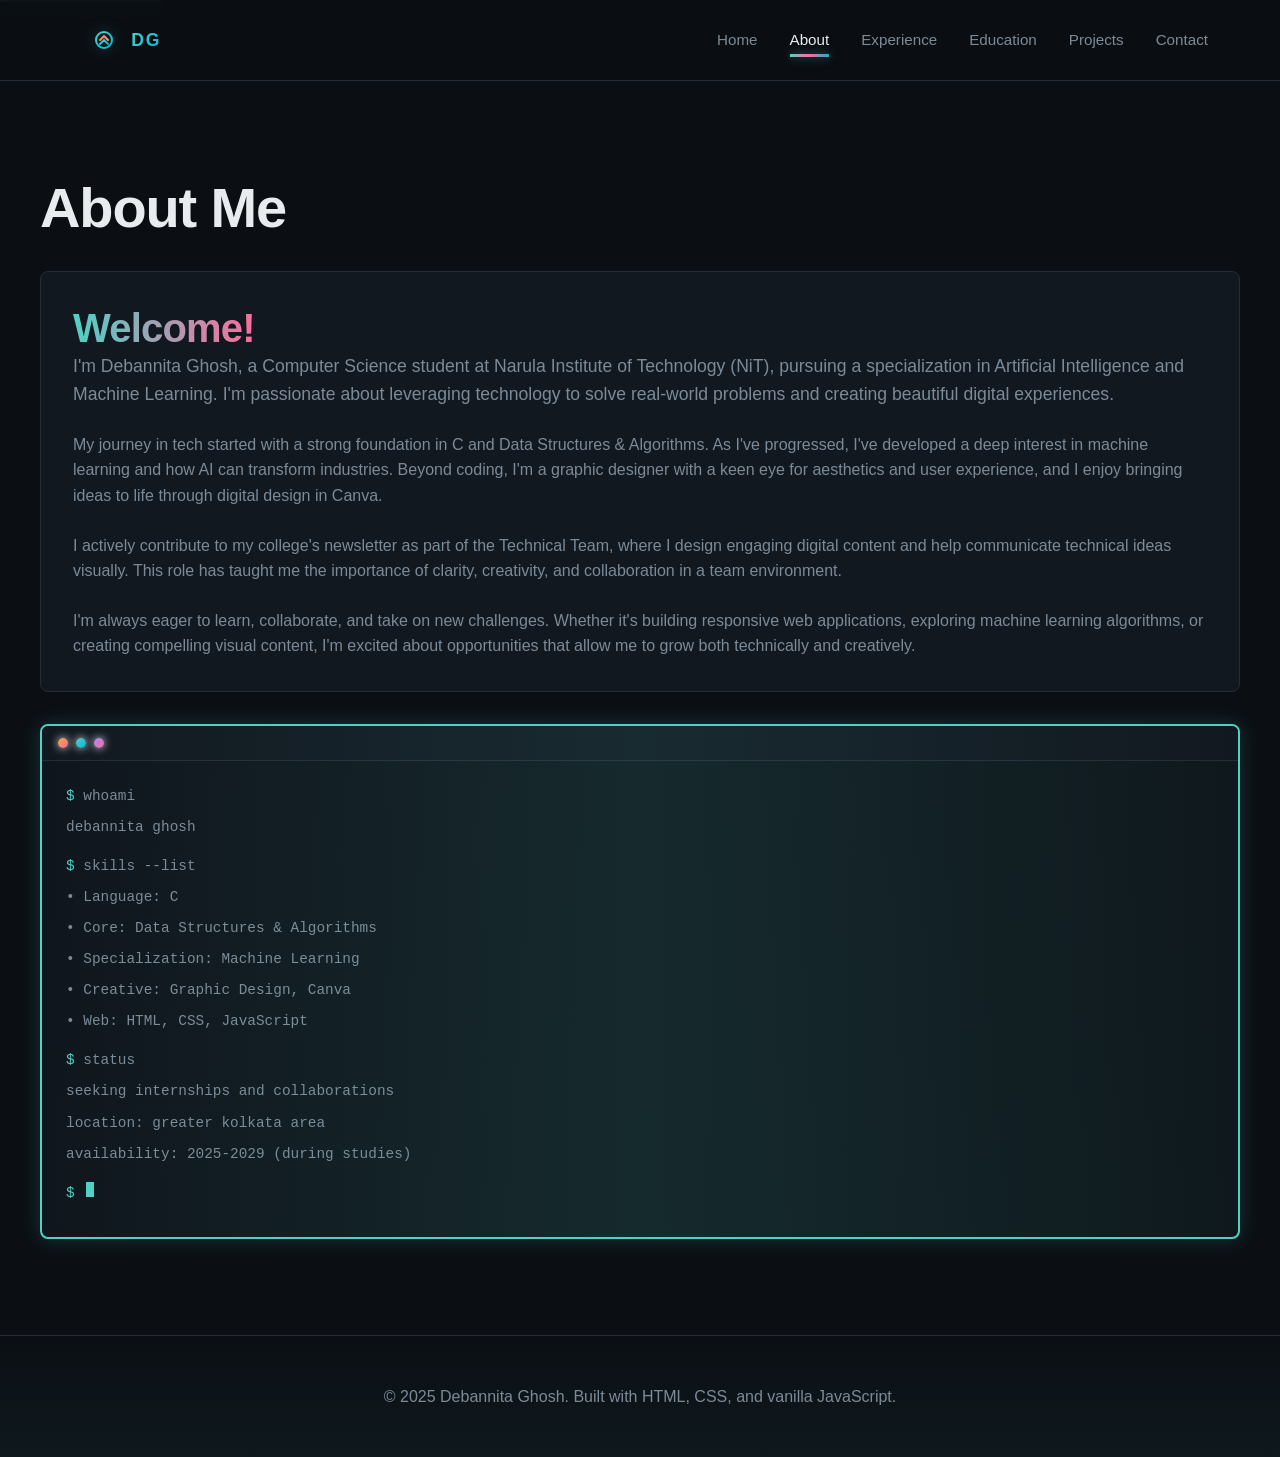
<file: about.html>
<!DOCTYPE html>
<html lang="en">
<head>
  <meta charset="UTF-8">
  <meta name="viewport" content="width=device-width, initial-scale=1.0">
  <title>About — Debannita Ghosh</title>
  <link rel="stylesheet" href="style.css">
</head>
<body>
  <a href="#main" class="skip-link">Skip to main content</a>

  <!-- Navigation -->
  <nav>
    <div class="nav-container">
      <a href="index.html" class="nav-brand">
        <svg class="brand-icon" width="32" height="32" viewBox="0 0 32 32" fill="none" xmlns="http://www.w3.org/2000/svg">
          <path d="M8 16C8 11.58 11.58 8 16 8C20.42 8 24 11.58 24 16C24 20.42 20.42 24 16 24C11.58 24 8 20.42 8 16Z" stroke="url(#gradient1)" stroke-width="2" fill="none"/>
          <path d="M12 16L16 12L20 16" stroke="url(#gradient2)" stroke-width="2" stroke-linecap="round" stroke-linejoin="round"/>
          <path d="M12 20L16 16L20 20" stroke="url(#gradient1)" stroke-width="2" stroke-linecap="round" stroke-linejoin="round"/>
          <defs>
            <linearGradient id="gradient1" x1="0%" y1="0%" x2="100%" y2="100%">
              <stop offset="0%" style="stop-color:#4fd1c5;stop-opacity:1" />
              <stop offset="100%" style="stop-color:#06b6d4;stop-opacity:1" />
            </linearGradient>
            <linearGradient id="gradient2" x1="0%" y1="0%" x2="100%" y2="100%">
              <stop offset="0%" style="stop-color:#ff6b9d;stop-opacity:1" />
              <stop offset="100%" style="stop-color:#f2a93b;stop-opacity:1" />
            </linearGradient>
          </defs>
        </svg>
        <span class="brand-text">DG</span>
      </a>
      <ul class="nav-links">
        <li><a href="index.html">Home</a></li>
        <li><a href="about.html">About</a></li>
        <li><a href="experience.html">Experience</a></li>
        <li><a href="education.html">Education</a></li>
        <li><a href="projects.html">Projects</a></li>
        <li><a href="contact.html">Contact</a></li>
      </ul>
      <div class="hamburger">
        <span></span>
        <span></span>
        <span></span>
      </div>
    </div>
  </nav>

  <main id="main">
    <section class="section container">
      <h1 style="margin-bottom: 2rem;">About Me</h1>
      
      <div class="content-card">
        <h2>Welcome!</h2>
        <p style="font-size: 1.1rem; margin-bottom: 1.5rem;">
          I'm Debannita Ghosh, a Computer Science student at Narula Institute of Technology (NiT), pursuing a specialization in Artificial Intelligence and Machine Learning. I'm passionate about leveraging technology to solve real-world problems and creating beautiful digital experiences.
        </p>
        
        <p style="margin-bottom: 1.5rem;">
          My journey in tech started with a strong foundation in C and Data Structures & Algorithms. As I've progressed, I've developed a deep interest in machine learning and how AI can transform industries. Beyond coding, I'm a graphic designer with a keen eye for aesthetics and user experience, and I enjoy bringing ideas to life through digital design in Canva.
        </p>

        <p style="margin-bottom: 1.5rem;">
          I actively contribute to my college's newsletter as part of the Technical Team, where I design engaging digital content and help communicate technical ideas visually. This role has taught me the importance of clarity, creativity, and collaboration in a team environment.
        </p>

        <p>
          I'm always eager to learn, collaborate, and take on new challenges. Whether it's building responsive web applications, exploring machine learning algorithms, or creating compelling visual content, I'm excited about opportunities that allow me to grow both technically and creatively.
        </p>
      </div>

      <div class="terminal">
        <div class="terminal-header">
          <div class="terminal-dot"></div>
          <div class="terminal-dot"></div>
          <div class="terminal-dot"></div>
        </div>
        <div class="terminal-body">
          <div class="terminal-line">
            <span class="terminal-prompt">$ </span><span class="terminal-text">whoami</span>
          </div>
          <div class="terminal-line" style="color: #7c8a97;">
            debannita ghosh
          </div>

          <div class="terminal-line" style="margin-top: 1rem;">
            <span class="terminal-prompt">$ </span><span class="terminal-text">skills --list</span>
          </div>
          <div class="terminal-line" style="color: #7c8a97;">
            • Language: C
          </div>
          <div class="terminal-line" style="color: #7c8a97;">
            • Core: Data Structures & Algorithms
          </div>
          <div class="terminal-line" style="color: #7c8a97;">
            • Specialization: Machine Learning
          </div>
          <div class="terminal-line" style="color: #7c8a97;">
            • Creative: Graphic Design, Canva
          </div>
          <div class="terminal-line" style="color: #7c8a97;">
            • Web: HTML, CSS, JavaScript
          </div>

          <div class="terminal-line" style="margin-top: 1rem;">
            <span class="terminal-prompt">$ </span><span class="terminal-text">status</span>
          </div>
          <div class="terminal-line" style="color: #7c8a97;">
            seeking internships and collaborations
          </div>
          <div class="terminal-line" style="color: #7c8a97;">
            location: greater kolkata area
          </div>
          <div class="terminal-line" style="color: #7c8a97;">
            availability: 2025-2029 (during studies)
          </div>

          <div class="terminal-line" style="margin-top: 1rem;">
            <span class="terminal-prompt">$ </span><span class="terminal-text"></span><span class="terminal-cursor"></span>
          </div>
        </div>
      </div>
    </section>
  </main>

  <footer>
    <div class="container">
      <p>&copy; 2025 Debannita Ghosh. Built with HTML, CSS, and vanilla JavaScript.</p>
    </div>
  </footer>

  <script src="script.js"></script>
</body>
</html>
</file>
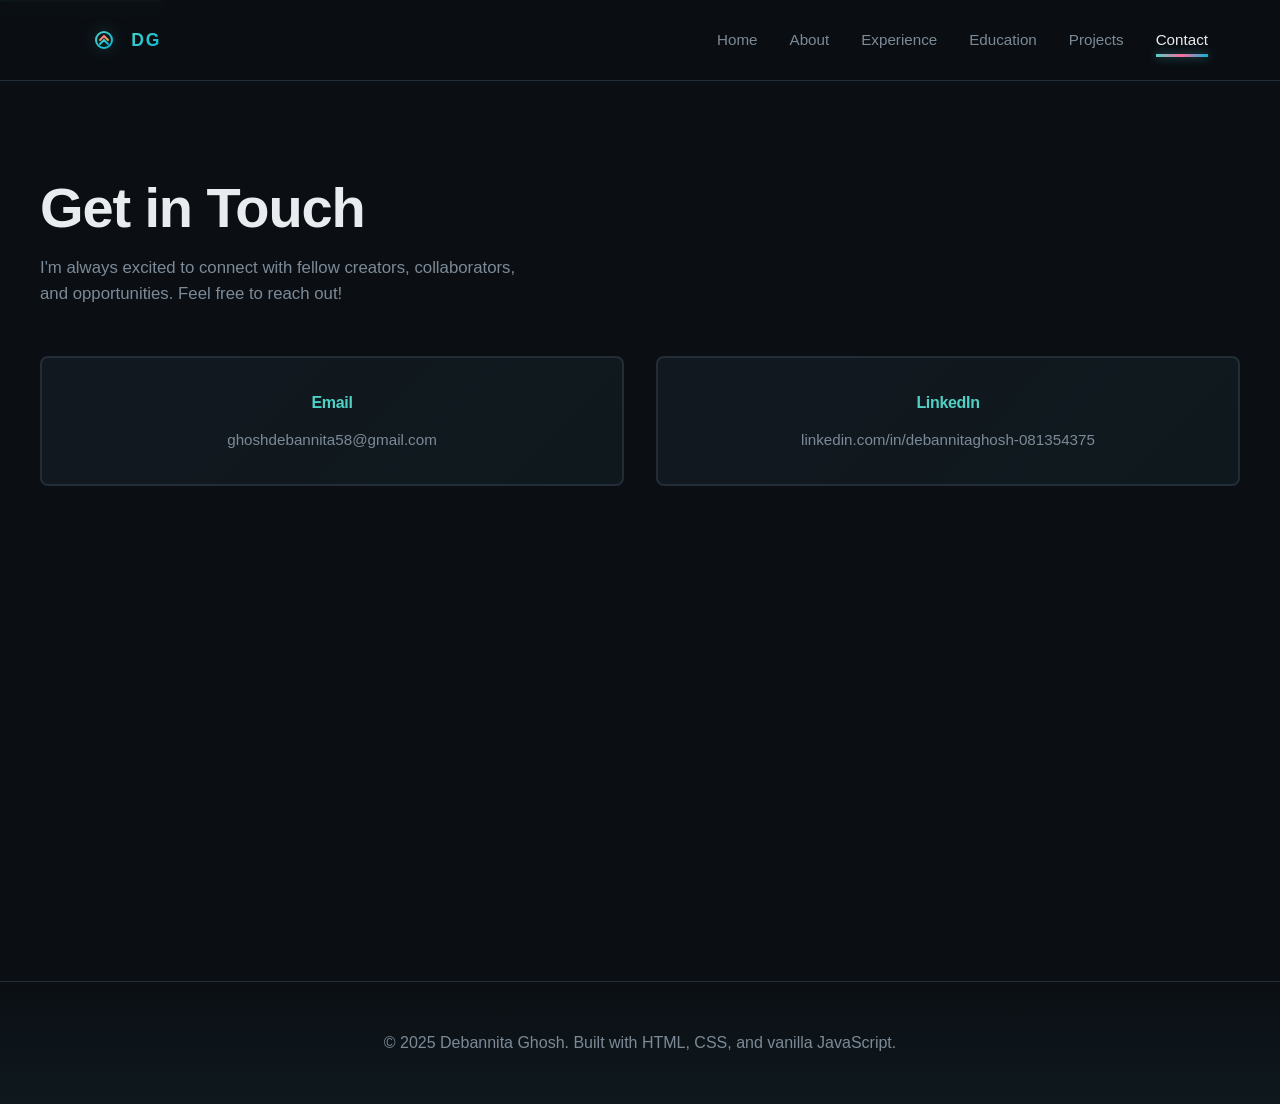
<file: contact.html>
<!DOCTYPE html>
<html lang="en">
<head>
  <meta charset="UTF-8">
  <meta name="viewport" content="width=device-width, initial-scale=1.0">
  <title>Contact — Debannita Ghosh</title>
  <link rel="stylesheet" href="style.css">
</head>
<body>
  <a href="#main" class="skip-link">Skip to main content</a>

  <!-- Navigation -->
  <nav>
    <div class="nav-container">
      <a href="index.html" class="nav-brand">
        <svg class="brand-icon" width="32" height="32" viewBox="0 0 32 32" fill="none" xmlns="http://www.w3.org/2000/svg">
          <path d="M8 16C8 11.58 11.58 8 16 8C20.42 8 24 11.58 24 16C24 20.42 20.42 24 16 24C11.58 24 8 20.42 8 16Z" stroke="url(#gradient1)" stroke-width="2" fill="none"/>
          <path d="M12 16L16 12L20 16" stroke="url(#gradient2)" stroke-width="2" stroke-linecap="round" stroke-linejoin="round"/>
          <path d="M12 20L16 16L20 20" stroke="url(#gradient1)" stroke-width="2" stroke-linecap="round" stroke-linejoin="round"/>
          <defs>
            <linearGradient id="gradient1" x1="0%" y1="0%" x2="100%" y2="100%">
              <stop offset="0%" style="stop-color:#4fd1c5;stop-opacity:1" />
              <stop offset="100%" style="stop-color:#06b6d4;stop-opacity:1" />
            </linearGradient>
            <linearGradient id="gradient2" x1="0%" y1="0%" x2="100%" y2="100%">
              <stop offset="0%" style="stop-color:#ff6b9d;stop-opacity:1" />
              <stop offset="100%" style="stop-color:#f2a93b;stop-opacity:1" />
            </linearGradient>
          </defs>
        </svg>
        <span class="brand-text">DG</span>
      </a>
      <ul class="nav-links">
        <li><a href="index.html">Home</a></li>
        <li><a href="about.html">About</a></li>
        <li><a href="experience.html">Experience</a></li>
        <li><a href="education.html">Education</a></li>
        <li><a href="projects.html">Projects</a></li>
        <li><a href="contact.html">Contact</a></li>
      </ul>
      <div class="hamburger">
        <span></span>
        <span></span>
        <span></span>
      </div>
    </div>
  </nav>

  <main id="main">
    <section class="section container">
      <h1 style="margin-bottom: 1rem;">Get in Touch</h1>
      <p style="color: #7c8a97; font-size: 1.05rem; margin-bottom: 3rem; max-width: 500px;">
        I'm always excited to connect with fellow creators, collaborators, and opportunities. Feel free to reach out!
      </p>

      <div class="contact-links">
        <a href="mailto:ghoshdebannita58@gmail.com" class="contact-link">
          <h3>Email</h3>
          <p>ghoshdebannita58@gmail.com</p>
        </a>
        <a href="https://linkedin.com/in/debannitaghosh-081354375" target="_blank" rel="noopener noreferrer" class="contact-link">
          <h3>LinkedIn</h3>
          <p>linkedin.com/in/debannitaghosh-081354375</p>
        </a>
      </div>
    </section>
  </main>

  <footer>
    <div class="container">
      <p>&copy; 2025 Debannita Ghosh. Built with HTML, CSS, and vanilla JavaScript.</p>
    </div>
  </footer>

  <script src="script.js"></script>
</body>
</html>
</file>
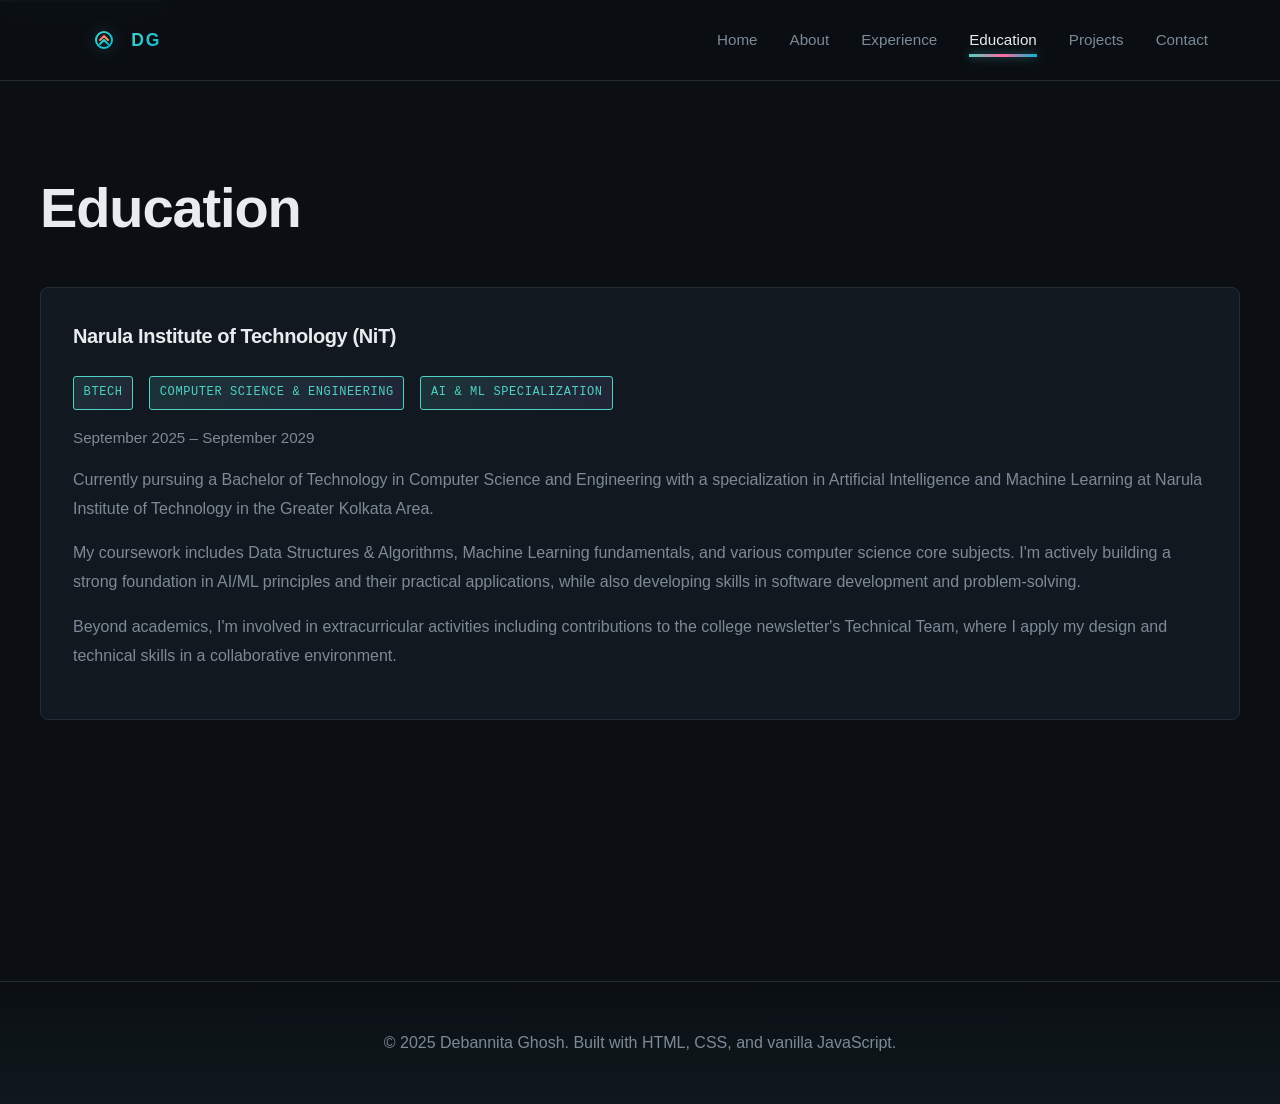
<file: education.html>
<!DOCTYPE html>
<html lang="en">
<head>
  <meta charset="UTF-8">
  <meta name="viewport" content="width=device-width, initial-scale=1.0">
  <title>Education — Debannita Ghosh</title>
  <link rel="stylesheet" href="style.css">
</head>
<body>
  <a href="#main" class="skip-link">Skip to main content</a>

  <!-- Navigation -->
  <nav>
    <div class="nav-container">
      <a href="index.html" class="nav-brand">
        <svg class="brand-icon" width="32" height="32" viewBox="0 0 32 32" fill="none" xmlns="http://www.w3.org/2000/svg">
          <path d="M8 16C8 11.58 11.58 8 16 8C20.42 8 24 11.58 24 16C24 20.42 20.42 24 16 24C11.58 24 8 20.42 8 16Z" stroke="url(#gradient1)" stroke-width="2" fill="none"/>
          <path d="M12 16L16 12L20 16" stroke="url(#gradient2)" stroke-width="2" stroke-linecap="round" stroke-linejoin="round"/>
          <path d="M12 20L16 16L20 20" stroke="url(#gradient1)" stroke-width="2" stroke-linecap="round" stroke-linejoin="round"/>
          <defs>
            <linearGradient id="gradient1" x1="0%" y1="0%" x2="100%" y2="100%">
              <stop offset="0%" style="stop-color:#4fd1c5;stop-opacity:1" />
              <stop offset="100%" style="stop-color:#06b6d4;stop-opacity:1" />
            </linearGradient>
            <linearGradient id="gradient2" x1="0%" y1="0%" x2="100%" y2="100%">
              <stop offset="0%" style="stop-color:#ff6b9d;stop-opacity:1" />
              <stop offset="100%" style="stop-color:#f2a93b;stop-opacity:1" />
            </linearGradient>
          </defs>
        </svg>
        <span class="brand-text">DG</span>
      </a>
      <ul class="nav-links">
        <li><a href="index.html">Home</a></li>
        <li><a href="about.html">About</a></li>
        <li><a href="experience.html">Experience</a></li>
        <li><a href="education.html">Education</a></li>
        <li><a href="projects.html">Projects</a></li>
        <li><a href="contact.html">Contact</a></li>
      </ul>
      <div class="hamburger">
        <span></span>
        <span></span>
        <span></span>
      </div>
    </div>
  </nav>

  <main id="main">
    <section class="section container">
      <h1 style="margin-bottom: 3rem;">Education</h1>
      
      <div class="content-card">
        <h3>Narula Institute of Technology (NiT)</h3>
        
        <div class="content-meta">
          <span class="meta-tag">BTech</span>
          <span class="meta-tag">Computer Science & Engineering</span>
          <span class="meta-tag">AI & ML Specialization</span>
        </div>

        <p style="color: #7c8a97; font-size: 0.95rem; margin-bottom: 1rem;">
          September 2025 – September 2029
        </p>

        <p class="content-description">
          Currently pursuing a Bachelor of Technology in Computer Science and Engineering with a specialization in Artificial Intelligence and Machine Learning at Narula Institute of Technology in the Greater Kolkata Area.
        </p>

        <p class="content-description">
          My coursework includes Data Structures & Algorithms, Machine Learning fundamentals, and various computer science core subjects. I'm actively building a strong foundation in AI/ML principles and their practical applications, while also developing skills in software development and problem-solving.
        </p>

        <p class="content-description">
          Beyond academics, I'm involved in extracurricular activities including contributions to the college newsletter's Technical Team, where I apply my design and technical skills in a collaborative environment.
        </p>
      </div>
    </section>
  </main>

  <footer>
    <div class="container">
      <p>&copy; 2025 Debannita Ghosh. Built with HTML, CSS, and vanilla JavaScript.</p>
    </div>
  </footer>

  <script src="script.js"></script>
</body>
</html>
</file>
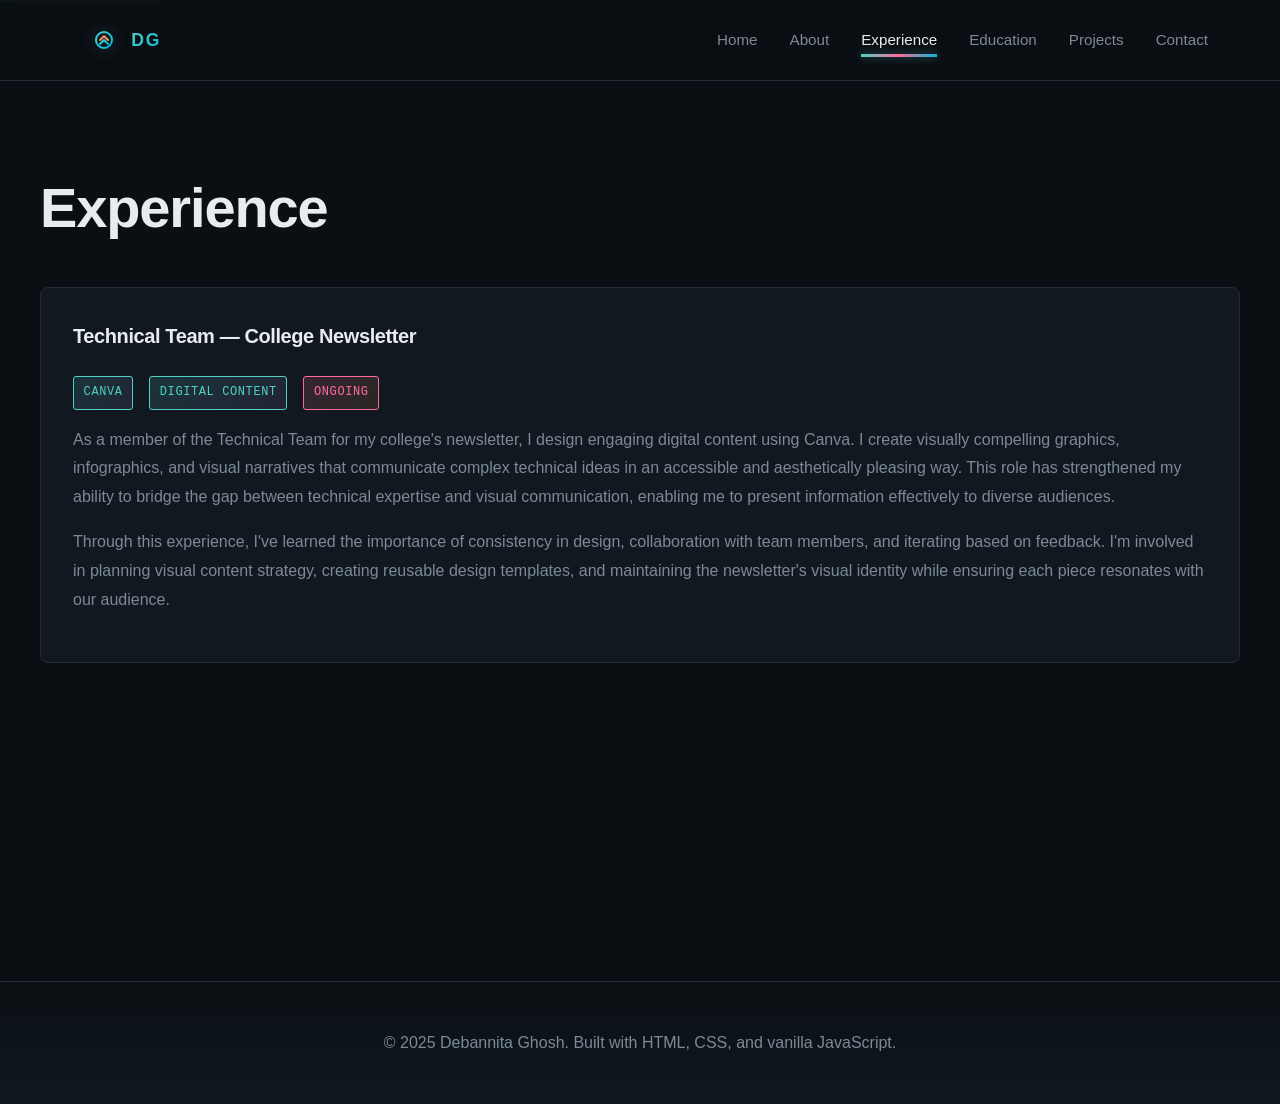
<file: experience.html>
<!DOCTYPE html>
<html lang="en">
<head>
  <meta charset="UTF-8">
  <meta name="viewport" content="width=device-width, initial-scale=1.0">
  <title>Experience — Debannita Ghosh</title>
  <link rel="stylesheet" href="style.css">
</head>
<body>
  <a href="#main" class="skip-link">Skip to main content</a>

  <!-- Navigation -->
  <nav>
    <div class="nav-container">
      <a href="index.html" class="nav-brand">
        <svg class="brand-icon" width="32" height="32" viewBox="0 0 32 32" fill="none" xmlns="http://www.w3.org/2000/svg">
          <path d="M8 16C8 11.58 11.58 8 16 8C20.42 8 24 11.58 24 16C24 20.42 20.42 24 16 24C11.58 24 8 20.42 8 16Z" stroke="url(#gradient1)" stroke-width="2" fill="none"/>
          <path d="M12 16L16 12L20 16" stroke="url(#gradient2)" stroke-width="2" stroke-linecap="round" stroke-linejoin="round"/>
          <path d="M12 20L16 16L20 20" stroke="url(#gradient1)" stroke-width="2" stroke-linecap="round" stroke-linejoin="round"/>
          <defs>
            <linearGradient id="gradient1" x1="0%" y1="0%" x2="100%" y2="100%">
              <stop offset="0%" style="stop-color:#4fd1c5;stop-opacity:1" />
              <stop offset="100%" style="stop-color:#06b6d4;stop-opacity:1" />
            </linearGradient>
            <linearGradient id="gradient2" x1="0%" y1="0%" x2="100%" y2="100%">
              <stop offset="0%" style="stop-color:#ff6b9d;stop-opacity:1" />
              <stop offset="100%" style="stop-color:#f2a93b;stop-opacity:1" />
            </linearGradient>
          </defs>
        </svg>
        <span class="brand-text">DG</span>
      </a>
      <ul class="nav-links">
        <li><a href="index.html">Home</a></li>
        <li><a href="about.html">About</a></li>
        <li><a href="experience.html">Experience</a></li>
        <li><a href="education.html">Education</a></li>
        <li><a href="projects.html">Projects</a></li>
        <li><a href="contact.html">Contact</a></li>
      </ul>
      <div class="hamburger">
        <span></span>
        <span></span>
        <span></span>
      </div>
    </div>
  </nav>

  <main id="main">
    <section class="section container">
      <h1 style="margin-bottom: 3rem;">Experience</h1>
      
      <div class="content-card">
        <h3>Technical Team — College Newsletter</h3>
        
        <div class="content-meta">
          <span class="meta-tag">Canva</span>
          <span class="meta-tag">Digital Content</span>
          <span class="meta-status">Ongoing</span>
        </div>

        <p class="content-description">
          As a member of the Technical Team for my college's newsletter, I design engaging digital content using Canva. I create visually compelling graphics, infographics, and visual narratives that communicate complex technical ideas in an accessible and aesthetically pleasing way. This role has strengthened my ability to bridge the gap between technical expertise and visual communication, enabling me to present information effectively to diverse audiences.
        </p>

        <p class="content-description">
          Through this experience, I've learned the importance of consistency in design, collaboration with team members, and iterating based on feedback. I'm involved in planning visual content strategy, creating reusable design templates, and maintaining the newsletter's visual identity while ensuring each piece resonates with our audience.
        </p>
      </div>
    </section>
  </main>

  <footer>
    <div class="container">
      <p>&copy; 2025 Debannita Ghosh. Built with HTML, CSS, and vanilla JavaScript.</p>
    </div>
  </footer>

  <script src="script.js"></script>
</body>
</html>
</file>
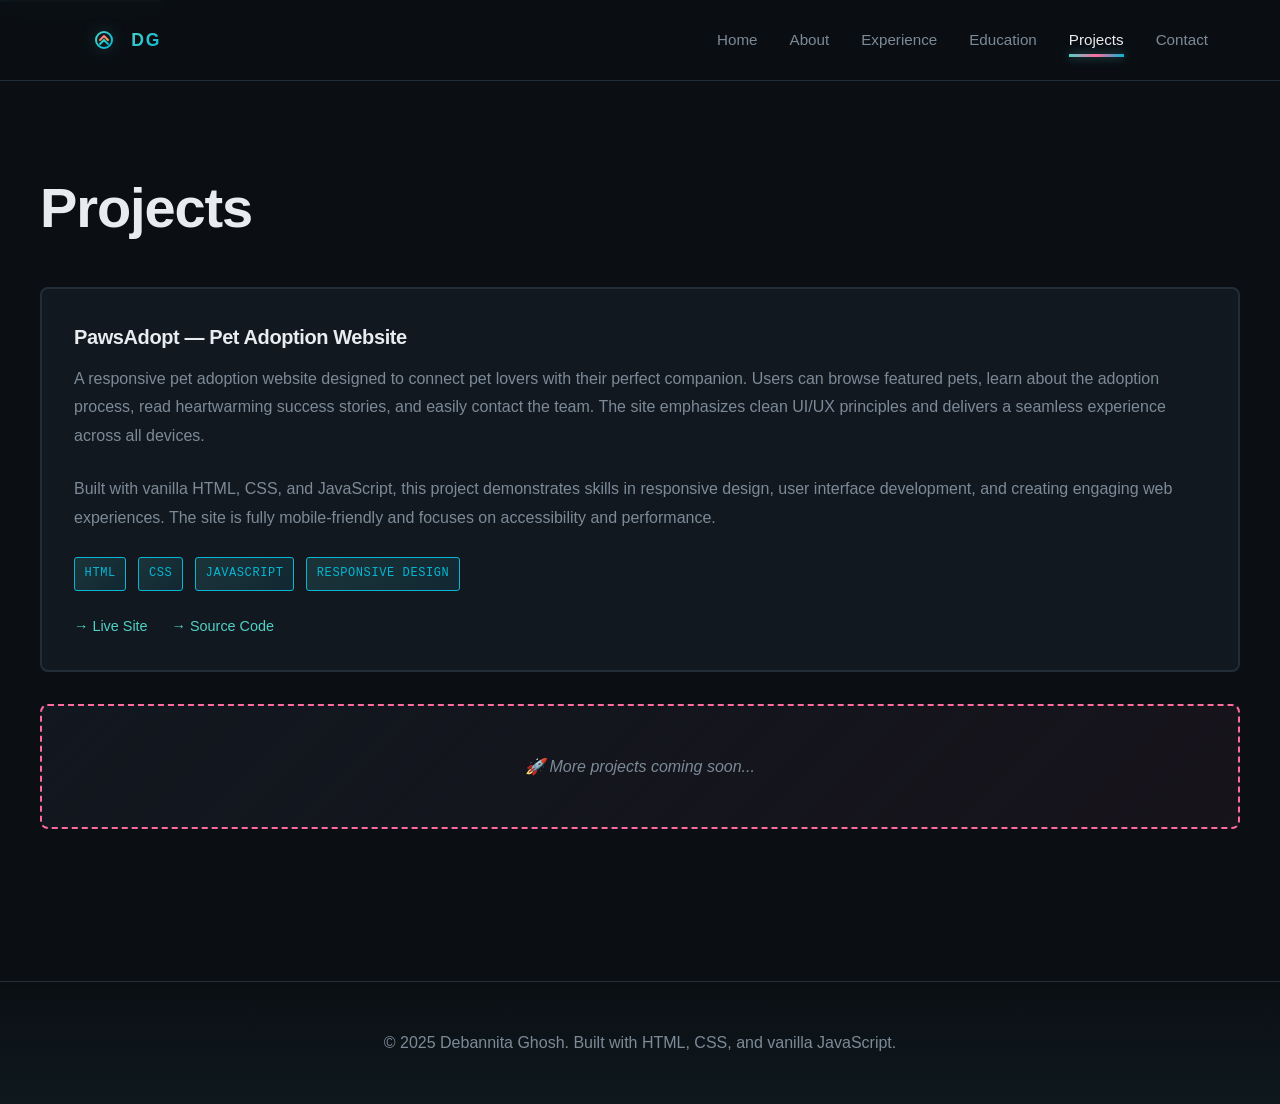
<file: projects.html>
<!DOCTYPE html>
<html lang="en">
<head>
  <meta charset="UTF-8">
  <meta name="viewport" content="width=device-width, initial-scale=1.0">
  <title>Projects — Debannita Ghosh</title>
  <link rel="stylesheet" href="style.css">
</head>
<body>
  <a href="#main" class="skip-link">Skip to main content</a>

  <!-- Navigation -->
  <nav>
    <div class="nav-container">
      <a href="index.html" class="nav-brand">
        <svg class="brand-icon" width="32" height="32" viewBox="0 0 32 32" fill="none" xmlns="http://www.w3.org/2000/svg">
          <path d="M8 16C8 11.58 11.58 8 16 8C20.42 8 24 11.58 24 16C24 20.42 20.42 24 16 24C11.58 24 8 20.42 8 16Z" stroke="url(#gradient1)" stroke-width="2" fill="none"/>
          <path d="M12 16L16 12L20 16" stroke="url(#gradient2)" stroke-width="2" stroke-linecap="round" stroke-linejoin="round"/>
          <path d="M12 20L16 16L20 20" stroke="url(#gradient1)" stroke-width="2" stroke-linecap="round" stroke-linejoin="round"/>
          <defs>
            <linearGradient id="gradient1" x1="0%" y1="0%" x2="100%" y2="100%">
              <stop offset="0%" style="stop-color:#4fd1c5;stop-opacity:1" />
              <stop offset="100%" style="stop-color:#06b6d4;stop-opacity:1" />
            </linearGradient>
            <linearGradient id="gradient2" x1="0%" y1="0%" x2="100%" y2="100%">
              <stop offset="0%" style="stop-color:#ff6b9d;stop-opacity:1" />
              <stop offset="100%" style="stop-color:#f2a93b;stop-opacity:1" />
            </linearGradient>
          </defs>
        </svg>
        <span class="brand-text">DG</span>
      </a>
      <ul class="nav-links">
        <li><a href="index.html">Home</a></li>
        <li><a href="about.html">About</a></li>
        <li><a href="experience.html">Experience</a></li>
        <li><a href="education.html">Education</a></li>
        <li><a href="projects.html">Projects</a></li>
        <li><a href="contact.html">Contact</a></li>
      </ul>
      <div class="hamburger">
        <span></span>
        <span></span>
        <span></span>
      </div>
    </div>
  </nav>

  <main id="main">
    <section class="section container">
      <h1 style="margin-bottom: 3rem;">Projects</h1>
      
      <div class="project-card">
        <h3>PawsAdopt — Pet Adoption Website</h3>
        
        <p class="project-description">
          A responsive pet adoption website designed to connect pet lovers with their perfect companion. Users can browse featured pets, learn about the adoption process, read heartwarming success stories, and easily contact the team. The site emphasizes clean UI/UX principles and delivers a seamless experience across all devices.
        </p>

        <p class="project-description">
          Built with vanilla HTML, CSS, and JavaScript, this project demonstrates skills in responsive design, user interface development, and creating engaging web experiences. The site is fully mobile-friendly and focuses on accessibility and performance.
        </p>

        <div class="project-tags">
          <span class="project-tag">HTML</span>
          <span class="project-tag">CSS</span>
          <span class="project-tag">JavaScript</span>
          <span class="project-tag">Responsive Design</span>
        </div>

        <div class="project-links">
          <a href="https://debannitaghosh09.github.io/animal-adoption-management-system/" target="_blank" rel="noopener noreferrer" class="project-link">
            → Live Site
          </a>
          <a href="https://github.com/debannitaghosh09/animal-adoption-management-system" target="_blank" rel="noopener noreferrer" class="project-link">
            → Source Code
          </a>
        </div>
      </div>

      <div class="placeholder-box">
        <p>🚀 More projects coming soon...</p>
      </div>
    </section>
  </main>

  <footer>
    <div class="container">
      <p>&copy; 2025 Debannita Ghosh. Built with HTML, CSS, and vanilla JavaScript.</p>
    </div>
  </footer>

  <script src="script.js"></script>
</body>
</html>
</file>
<file: style.css>
/* ==================== Reset & Root ==================== */
* {
  margin: 0;
  padding: 0;
  box-sizing: border-box;
}

:root {
  --bg-primary: #0b0f14;
  --bg-surface: #121820;
  --border-color: #232d38;
  --text-primary: #e8ecef;
  --text-secondary: #7c8a97;
  --accent-warm: #f2a93b;
  --accent-teal: #4fd1c5;
  --accent-pink: #ff6b9d;
  --accent-purple: #a78bfa;
  --accent-cyan: #06b6d4;
  --transition-base: 0.3s ease;
  --transition-slow: 0.5s ease;
}

/* Respect user preference for reduced motion */
@media (prefers-reduced-motion: reduce) {
  * {
    animation-duration: 0.01ms !important;
    animation-iteration-count: 1 !important;
    transition-duration: 0.01ms !important;
  }
}

main {
  animation: slideInRight 0.6s ease-out;
}

@keyframes slideInRight {
  from {
    opacity: 0;
    transform: translateX(100%);
  }
  to {
    opacity: 1;
    transform: translateX(0);
  }
}

@keyframes slideOutLeft {
  from {
    opacity: 1;
    transform: translateX(0);
  }
  to {
    opacity: 0;
    transform: translateX(-100%);
  }
}

@keyframes slideInLeft {
  from {
    opacity: 0;
    transform: translateX(-100%);
  }
  to {
    opacity: 1;
    transform: translateX(0);
  }
}

body {
  font-family: 'Poppins', -apple-system, BlinkMacSystemFont, 'Segoe UI', sans-serif;
  background-color: var(--bg-primary);
  color: var(--text-primary);
  line-height: 1.6;
  overflow-x: hidden;
}

main {
  min-height: 100vh;
  animation: slideInRight 0.6s ease-out;
}

/* ==================== Typography ==================== */
@import url('https://fonts.googleapis.com/css2?family=Poppins:wght@400;500;600;700&family=JetBrains+Mono:wght@400;500&display=swap');

h1, h2, h3, h4, h5, h6 {
  font-family: 'Poppins', sans-serif;
  font-weight: 700;
  letter-spacing: -0.02em;
}

h1 {
  font-size: clamp(2.5rem, 6vw, 3.5rem);
  line-height: 1.1;
  animation: textGlow 3.5s ease-in-out infinite;
}

h2 {
  font-size: clamp(1.75rem, 4vw, 2.5rem);
  line-height: 1.2;
  position: relative;
  display: inline-block;
  background: linear-gradient(90deg, var(--accent-teal), var(--accent-pink), var(--accent-cyan));
  background-size: 200% auto;
  -webkit-background-clip: text;
  -webkit-text-fill-color: transparent;
  background-clip: text;
  animation: glowPulse 3.5s ease-in-out infinite;
}

h3 {
  font-size: 1.25rem;
  position: relative;
  display: inline-block;
  transition: all var(--transition-base);
}

h3:hover {
  transform: translateX(8px);
  color: var(--accent-pink);
  text-shadow: 0 0 12px rgba(255, 107, 157, 0.4);
}

/* ==================== Text Animation Classes ==================== */
.animate-glow {
  animation: textGlow 3s ease-in-out infinite;
}

.animate-bounce {
  animation: letterBounce 2s ease-in-out infinite;
}

.animate-wave {
  animation: textWave 3s ease-in-out infinite;
}

.animate-color-shift {
  animation: colorShift 3s ease-in-out infinite;
}

p {
  color: var(--text-secondary);
  font-size: 1rem;
  transition: all var(--transition-base);
}

p:hover {
  color: var(--text-primary);
}

a {
  color: var(--accent-teal);
  text-decoration: none;
  transition: all var(--transition-base);
  position: relative;
  display: inline-block;
}

a::before {
  content: '';
  position: absolute;
  bottom: -2px;
  left: 0;
  width: 0;
  height: 2px;
  background: linear-gradient(90deg, var(--accent-teal), var(--accent-pink));
  transition: width var(--transition-base);
}

a:hover {
  color: var(--accent-warm);
  text-shadow: 0 0 8px rgba(242, 169, 59, 0.3);
}

a:hover::before {
  width: 100%;
}

button {
  font-family: inherit;
  cursor: pointer;
}

/* ==================== Navigation ==================== */
nav {
  position: sticky;
  top: 0;
  z-index: 1000;
  background-color: rgba(11, 15, 20, 0.95);
  backdrop-filter: blur(10px);
  border-bottom: 1px solid var(--border-color);
  padding: 1rem 0;
}

.nav-container {
  max-width: 1200px;
  margin: 0 auto;
  padding: 0 2rem;
  display: flex;
  justify-content: space-between;
  align-items: center;
}

.nav-brand {
  font-family: 'Poppins', sans-serif;
  font-weight: 700;
  font-size: 1.1rem;
  color: var(--text-primary);
  position: relative;
  padding: 0.5rem 1rem;
  border-radius: 8px;
  display: inline-flex;
  align-items: center;
  justify-content: center;
  gap: 0.7rem;
  cursor: pointer;
  transition: all var(--transition-base);
  text-decoration: none;
}

.brand-icon {
  width: 32px;
  height: 32px;
  filter: drop-shadow(0 0 8px rgba(79, 209, 197, 0.3));
  transition: all var(--transition-base);
}

.brand-text {
  letter-spacing: 0.1em;
  background: linear-gradient(135deg, var(--accent-teal), var(--accent-cyan));
  -webkit-background-clip: text;
  -webkit-text-fill-color: transparent;
  background-clip: text;
  animation: glowPulse 3s ease-in-out infinite;
  position: relative;
  font-weight: 700;
}

.nav-brand:hover {
  transform: scale(1.08);
}

.nav-brand:hover .brand-icon {
  filter: drop-shadow(0 0 15px rgba(255, 107, 157, 0.6));
  transform: rotate(10deg) scale(1.1);
}

.nav-brand:hover .brand-text {
  background: linear-gradient(135deg, var(--accent-pink), var(--accent-warm));
  -webkit-background-clip: text;
  -webkit-text-fill-color: transparent;
  background-clip: text;
}

.nav-links {
  display: flex;
  gap: 2rem;
  list-style: none;
}

.nav-links a {
  color: var(--text-secondary);
  font-size: 0.95rem;
  font-weight: 500;
  position: relative;
  transition: color var(--transition-base);
}

.nav-links a::after {
  content: '';
  position: absolute;
  bottom: -4px;
  left: 0;
  width: 0;
  height: 3px;
  background: linear-gradient(90deg, var(--accent-teal), var(--accent-pink), var(--accent-cyan));
  transition: width var(--transition-base);
  box-shadow: 0 0 10px rgba(79, 209, 197, 0.5);
}

.nav-links a:hover {
  color: var(--text-primary);
}

.nav-links a:hover::after {
  width: 100%;
  box-shadow: 0 0 15px rgba(79, 209, 197, 0.8), 0 0 25px rgba(255, 107, 157, 0.5);
}

.nav-links a.active {
  color: var(--text-primary);
}

.nav-links a.active::after {
  width: 100%;
}

.hamburger {
  display: none;
  flex-direction: column;
  cursor: pointer;
  gap: 5px;
}

.hamburger span {
  width: 25px;
  height: 2px;
  background-color: var(--text-primary);
  transition: all var(--transition-base);
  border-radius: 2px;
}

.hamburger.active span:nth-child(1) {
  transform: rotate(45deg) translate(8px, 8px);
}

.hamburger.active span:nth-child(2) {
  opacity: 0;
}

.hamburger.active span:nth-child(3) {
  transform: rotate(-45deg) translate(8px, -8px);
}

/* ==================== Responsive Navigation ==================== */
@media (max-width: 768px) {
  .nav-links {
    position: absolute;
    top: 100%;
    left: 0;
    right: 0;
    flex-direction: column;
    gap: 0;
    background-color: var(--bg-surface);
    border-bottom: 1px solid var(--border-color);
    max-height: 0;
    overflow: hidden;
    transition: max-height var(--transition-base);
  }

  .nav-links.active {
    max-height: 400px;
  }

  .nav-links a {
    display: block;
    padding: 1rem 2rem;
    border-bottom: 1px solid var(--border-color);
  }

  .nav-links a::after {
    display: none;
  }

  .nav-links a.active {
    background-color: rgba(79, 209, 197, 0.1);
    border-left: 3px solid var(--accent-teal);
    padding-left: calc(2rem - 3px);
  }

  .hamburger {
    display: flex;
  }

  nav {
    position: sticky;
  }
}

/* ==================== Container ==================== */
.container {
  max-width: 1200px;
  margin: 0 auto;
  padding: 0 2rem;
}

.section {
  padding: 6rem 0;
  border-bottom: 1px solid var(--border-color);
}

.section:last-child {
  border-bottom: none;
}

/* ==================== Hero Section ==================== */
.hero {
  padding: 8rem 0 6rem;
  display: grid;
  grid-template-columns: 1fr 1fr;
  gap: 4rem;
  align-items: center;
}

.hero-content {
  opacity: 0;
  transform: translateY(30px);
  animation: fadeSlideUp 0.8s ease 0.2s forwards;
}

.hero-eyebrow {
  font-family: 'JetBrains Mono', monospace;
  font-size: 0.85rem;
  background: linear-gradient(90deg, var(--accent-teal), var(--accent-cyan));
  -webkit-background-clip: text;
  -webkit-text-fill-color: transparent;
  background-clip: text;
  text-transform: uppercase;
  letter-spacing: 0.1em;
  margin-bottom: 1rem;
  font-weight: 500;
  animation: colorShift 3s ease-in-out infinite;
}

.hero h1 {
  color: var(--text-primary);
  margin-bottom: 1.5rem;
  animation: glowPulse 3s ease-in-out 0.3s infinite;
}

.hero-bio {
  font-size: 1.1rem;
  color: var(--text-secondary);
  margin-bottom: 2rem;
  line-height: 1.8;
  max-width: 500px;
  position: relative;
  background-size: 200% auto;
  transition: all var(--transition-base);
}

.hero-bio:hover {
  text-shadow: 0 0 15px rgba(79, 209, 197, 0.2);
  letter-spacing: 0.02em;
}

.hero-buttons {
  display: flex;
  gap: 1rem;
  flex-wrap: wrap;
  margin-bottom: 3rem;
}

.btn {
  padding: 0.75rem 1.5rem;
  font-size: 0.95rem;
  font-weight: 600;
  border: 1px solid var(--border-color);
  border-radius: 4px;
  transition: all var(--transition-base);
  white-space: nowrap;
}

.btn-primary {
  background: linear-gradient(135deg, var(--accent-teal), var(--accent-cyan));
  color: var(--bg-primary);
  border-color: var(--accent-teal);
  font-weight: 600;
  position: relative;
  overflow: hidden;
}

.btn-primary::before {
  content: '';
  position: absolute;
  top: 0;
  left: -100%;
  width: 100%;
  height: 100%;
  background: linear-gradient(90deg, transparent, rgba(255, 255, 255, 0.2), transparent);
  transition: left 0.5s;
}

.btn-primary:hover::before {
  left: 100%;
}

.btn-primary:hover {
  background: linear-gradient(135deg, var(--accent-pink), var(--accent-warm));
  color: var(--bg-primary);
  transform: translateY(-2px);
  box-shadow: 0 8px 20px rgba(255, 107, 157, 0.4);
}

.btn-secondary {
  background: transparent;
  color: var(--text-primary);
  border: 2px solid var(--border-color);
  position: relative;
  overflow: hidden;
}

.btn-secondary::before {
  content: '';
  position: absolute;
  top: 0;
  left: -100%;
  width: 100%;
  height: 100%;
  background: linear-gradient(90deg, rgba(79, 209, 197, 0.2), rgba(255, 107, 157, 0.2));
  transition: left 0.5s;
}

.btn-secondary:hover::before {
  left: 100%;
}

.btn-secondary:hover {
  border-color: var(--accent-teal);
  color: var(--accent-teal);
  transform: translateY(-2px);
  box-shadow: 0 8px 20px rgba(79, 209, 197, 0.3);
}

.hero-skills {
  display: flex;
  gap: 0.75rem;
  flex-wrap: wrap;
  margin-top: 2rem;
}

.skill-tag {
  font-family: 'JetBrains Mono', monospace;
  font-size: 0.75rem;
  padding: 0.5rem 0.75rem;
  background: linear-gradient(135deg, rgba(79, 209, 197, 0.15), rgba(255, 107, 157, 0.1));
  border: 1px solid var(--accent-teal);
  border-radius: 3px;
  color: var(--accent-teal);
  text-transform: uppercase;
  letter-spacing: 0.05em;
  position: relative;
  transition: all var(--transition-base);
  overflow: hidden;
}

.skill-tag::before {
  content: '';
  position: absolute;
  top: 0;
  left: -100%;
  width: 100%;
  height: 100%;
  background: linear-gradient(90deg, transparent, rgba(255, 107, 157, 0.3), transparent);
  transition: left 0.6s;
}

.skill-tag:hover {
  border-color: var(--accent-pink);
  box-shadow: 0 0 12px rgba(255, 107, 157, 0.3);
  transform: translateY(-2px);
}

.skill-tag:hover::before {
  left: 100%;
}

.hero-photo {
  opacity: 0;
  transform: translateY(30px);
  animation: fadeSlideUp 0.8s ease 0.4s forwards;
}

.photo-card {
  position: relative;
  border-radius: 12px;
  overflow: hidden;
  border: 2px solid var(--border-color);
  aspect-ratio: 1;
  display: flex;
  align-items: flex-end;
  justify-content: center;
  background: linear-gradient(135deg, rgba(79, 209, 197, 0.1), rgba(242, 169, 59, 0.05));
  animation: borderGlow 4s ease-in-out infinite;
  transition: all var(--transition-slow);
}

.photo-card:hover {
  transform: scale(1.02) rotateY(5deg);
  box-shadow: 0 20px 40px rgba(79, 209, 197, 0.2), 0 0 30px rgba(255, 107, 157, 0.2);
}

.photo-card img {
  width: 100%;
  height: 100%;
  object-fit: cover;
}

.photo-placeholder {
  width: 100%;
  height: 100%;
  background-color: var(--bg-surface);
  display: flex;
  align-items: center;
  justify-content: center;
  color: var(--text-secondary);
  font-size: 0.9rem;
}

.status-indicator {
  position: absolute;
  bottom: 1.5rem;
  left: 1.5rem;
  display: flex;
  align-items: center;
  gap: 0.75rem;
}

.status-dot {
  width: 10px;
  height: 10px;
  background: linear-gradient(135deg, var(--accent-teal), var(--accent-cyan));
  border-radius: 50%;
  animation: pulse 2s infinite;
  box-shadow: 0 0 10px var(--accent-teal);
}

.status-text {
  font-size: 0.85rem;
  color: var(--text-secondary);
}

@keyframes pulse {
  0%, 100% {
    opacity: 1;
    box-shadow: 0 0 0 0 rgba(79, 209, 197, 0.7);
  }
  50% {
    opacity: 0.7;
    box-shadow: 0 0 0 6px rgba(79, 209, 197, 0);
  }
}

@keyframes fadeSlideUp {
  from {
    opacity: 0;
    transform: translateY(30px);
  }
  to {
    opacity: 1;
    transform: translateY(0);
  }
}

/* ==================== Intro Section ==================== */
.intro {
  display: grid;
  grid-template-columns: 1fr 1fr;
  gap: 3rem;
  align-items: start;
}

.intro-left h2 {
  margin-bottom: 1.5rem;
}

.intro-left p {
  margin-bottom: 1rem;
  line-height: 1.8;
}

.intro-right {
  background-color: var(--bg-surface);
  padding: 2rem;
  border-radius: 8px;
  border: 1px solid var(--border-color);
}

.intro-right h3 {
  margin-bottom: 1rem;
  color: var(--accent-teal);
}

.intro-right ul {
  list-style: none;
}

.intro-right li {
  padding: 0.5rem 0;
  color: var(--text-secondary);
  display: flex;
  align-items: center;
}

.intro-right li::before {
  content: '▸';
  color: var(--accent-teal);
  margin-right: 0.75rem;
  font-size: 1.2rem;
}

/* ==================== Content Card ==================== */
.content-card {
  background-color: var(--bg-surface);
  padding: 2rem;
  border-radius: 8px;
  border: 1px solid var(--border-color);
  margin-bottom: 2rem;
  opacity: 0;
  transform: translateY(30px);
  transition: all var(--transition-base);
  position: relative;
  overflow: hidden;
}

.content-card::before {
  content: '';
  position: absolute;
  top: -100%;
  left: 0;
  width: 100%;
  height: 100%;
  background: linear-gradient(135deg, rgba(79, 209, 197, 0.1), rgba(255, 107, 157, 0.05));
  transition: top 0.6s ease;
  pointer-events: none;
}

.content-card:hover::before {
  top: 0;
}

.content-card.in-view {
  opacity: 1;
  transform: translateY(0);
}

.content-card:hover {
  border-color: var(--accent-teal);
  box-shadow: 0 10px 30px rgba(79, 209, 197, 0.15);
}

.content-card h3 {
  color: var(--text-primary);
  margin-bottom: 0.5rem;
}

.content-meta {
  display: flex;
  gap: 1rem;
  flex-wrap: wrap;
  margin: 1rem 0;
  font-size: 0.9rem;
}

.meta-tag {
  font-family: 'JetBrains Mono', monospace;
  font-size: 0.75rem;
  padding: 0.4rem 0.6rem;
  background: linear-gradient(135deg, rgba(79, 209, 197, 0.15), rgba(167, 139, 250, 0.1));
  border: 1px solid var(--accent-teal);
  border-radius: 3px;
  color: var(--accent-teal);
  text-transform: uppercase;
  letter-spacing: 0.05em;
  transition: all var(--transition-base);
}

.meta-tag:hover {
  border-color: var(--accent-purple);
  box-shadow: 0 0 10px rgba(167, 139, 250, 0.3);
}

.meta-status {
  font-family: 'IBM Plex Mono', monospace;
  font-size: 0.75rem;
  padding: 0.4rem 0.6rem;
  background: linear-gradient(135deg, rgba(255, 107, 157, 0.15), rgba(242, 169, 59, 0.1));
  border: 1px solid var(--accent-pink);
  border-radius: 3px;
  color: var(--accent-pink);
  text-transform: uppercase;
  letter-spacing: 0.05em;
  animation: glowPulse 2.5s ease-in-out infinite;
}

.content-description {
  color: var(--text-secondary);
  margin-bottom: 1rem;
  line-height: 1.8;
}

.content-links {
  display: flex;
  gap: 1rem;
  margin-top: 1.5rem;
  flex-wrap: wrap;
}

.link-btn {
  font-size: 0.9rem;
  font-weight: 500;
  color: var(--accent-teal);
  border-bottom: 2px solid var(--accent-teal);
  padding-bottom: 0.25rem;
  transition: all var(--transition-base);
  position: relative;
}

.link-btn::before {
  content: '';
  position: absolute;
  bottom: -2px;
  left: 0;
  width: 0;
  height: 2px;
  background: linear-gradient(90deg, var(--accent-pink), var(--accent-warm));
  transition: width var(--transition-base);
}

.link-btn:hover {
  color: var(--accent-warm);
  border-bottom-color: transparent;
}

.link-btn:hover::before {
  width: 100%;
}

/* ==================== Project Card ==================== */
.project-card {
  background-color: var(--bg-surface);
  padding: 2rem;
  border-radius: 8px;
  border: 2px solid var(--border-color);
  margin-bottom: 2rem;
  opacity: 0;
  transform: translateY(30px);
  transition: all var(--transition-base);
  cursor: pointer;
  position: relative;
  overflow: hidden;
}

.project-card::before {
  content: '';
  position: absolute;
  top: -50%;
  left: -50%;
  width: 200%;
  height: 200%;
  background: radial-gradient(circle, rgba(79, 209, 197, 0.1) 0%, transparent 70%);
  opacity: 0;
  transition: opacity 0.6s ease;
  pointer-events: none;
}

.project-card.in-view {
  opacity: 1;
  transform: translateY(0);
}

.project-card:hover::before {
  opacity: 1;
}

.project-card:hover {
  transform: translateY(-12px) scale(1.01);
  border-color: var(--accent-teal);
  box-shadow: 0 20px 40px rgba(79, 209, 197, 0.2), 0 0 40px rgba(255, 107, 157, 0.15);
}

.project-card h3 {
  color: var(--text-primary);
  margin-bottom: 0.75rem;
}

.project-description {
  color: var(--text-secondary);
  margin-bottom: 1.5rem;
  line-height: 1.8;
}

.project-tags {
  display: flex;
  gap: 0.75rem;
  flex-wrap: wrap;
  margin-bottom: 1.5rem;
}

.project-tag {
  font-family: 'JetBrains Mono', monospace;
  font-size: 0.75rem;
  padding: 0.4rem 0.6rem;
  background: linear-gradient(135deg, rgba(79, 209, 197, 0.15), rgba(6, 182, 212, 0.1));
  border: 1px solid var(--accent-cyan);
  border-radius: 3px;
  color: var(--accent-cyan);
  text-transform: uppercase;
  letter-spacing: 0.05em;
  transition: all var(--transition-base);
  position: relative;
  overflow: hidden;
}

.project-tag::after {
  content: '';
  position: absolute;
  top: 0;
  left: -100%;
  width: 100%;
  height: 100%;
  background: linear-gradient(90deg, transparent, rgba(79, 209, 197, 0.2), transparent);
  transition: left 0.5s;
}

.project-tag:hover {
  border-color: var(--accent-teal);
  box-shadow: 0 0 12px rgba(79, 209, 197, 0.4);
}

.project-tag:hover::after {
  left: 100%;
}

.project-links {
  display: flex;
  gap: 1.5rem;
  flex-wrap: wrap;
}

.project-link {
  font-size: 0.9rem;
  font-weight: 500;
  color: var(--accent-teal);
  display: inline-flex;
  align-items: center;
  gap: 0.5rem;
}

.project-link:hover {
  color: var(--accent-warm);
}

/* ==================== Placeholder ==================== */
.placeholder-box {
  background: linear-gradient(135deg, var(--bg-surface), rgba(255, 107, 157, 0.05));
  padding: 3rem 2rem;
  border-radius: 8px;
  border: 2px dashed var(--accent-pink);
  text-align: center;
  color: var(--text-secondary);
  opacity: 0;
  transform: translateY(30px);
  transition: all var(--transition-base);
  position: relative;
  overflow: hidden;
}

.placeholder-box::before {
  content: '';
  position: absolute;
  top: 0;
  left: -100%;
  width: 100%;
  height: 100%;
  background: linear-gradient(90deg, transparent, rgba(255, 107, 157, 0.1), transparent);
  animation: shimmer 3s infinite;
}

.placeholder-box.in-view {
  opacity: 1;
  transform: translateY(0);
}

.placeholder-box:hover {
  border-color: var(--accent-teal);
  box-shadow: 0 0 20px rgba(255, 107, 157, 0.2);
}

.placeholder-box p {
  font-style: italic;
}

/* ==================== Terminal Mock ==================== */
.terminal {
  background-color: rgba(11, 15, 20, 0.6);
  border: 2px solid var(--border-color);
  border-radius: 8px;
  overflow: hidden;
  font-family: 'JetBrains Mono', monospace;
  margin-top: 2rem;
  opacity: 0;
  transform: translateY(30px);
  transition: all var(--transition-base);
  position: relative;
  background: linear-gradient(135deg, rgba(18, 24, 32, 0.7), rgba(79, 209, 197, 0.05));
}

.terminal::before {
  content: '';
  position: absolute;
  top: 0;
  left: 0;
  right: 0;
  bottom: 0;
  background: linear-gradient(90deg, transparent, rgba(79, 209, 197, 0.1), transparent);
  animation: shimmer 3s infinite;
  pointer-events: none;
}

.terminal.in-view {
  opacity: 1;
  transform: translateY(0);
  border-color: var(--accent-teal);
  box-shadow: 0 0 20px rgba(79, 209, 197, 0.2);
}

.terminal:hover {
  border-color: var(--accent-cyan);
  box-shadow: 0 0 30px rgba(6, 182, 212, 0.25);
}

.terminal-header {
  background-color: var(--bg-surface);
  padding: 0.75rem 1rem;
  border-bottom: 1px solid var(--border-color);
  display: flex;
  gap: 0.5rem;
}

.terminal-dot {
  width: 10px;
  height: 10px;
  border-radius: 50%;
  background: linear-gradient(135deg, var(--accent-warm), var(--accent-pink));
  animation: pulse 2s infinite;
  box-shadow: 0 0 8px currentColor;
}

.terminal-dot:nth-child(2) {
  background: linear-gradient(135deg, var(--accent-teal), var(--accent-cyan));
}

.terminal-dot:nth-child(3) {
  background: linear-gradient(135deg, var(--accent-purple), var(--accent-pink));
}

.terminal-body {
  padding: 1.5rem;
  color: var(--accent-teal);
  font-size: 0.9rem;
  line-height: 1.6;
}

.terminal-line {
  margin-bottom: 0.5rem;
}

.terminal-prompt {
  color: var(--accent-teal);
  animation: glowPulse 2s ease-in-out infinite;
}

.terminal-text {
  color: var(--text-secondary);
  display: inline;
}

.terminal-cursor {
  display: inline-block;
  width: 8px;
  height: 1em;
  background-color: var(--accent-teal);
  margin-left: 0.2em;
  animation: blink 1s infinite;
}

@keyframes blink {
  0%, 49% {
    opacity: 1;
  }
  50%, 100% {
    opacity: 0;
  }
}

@keyframes shimmer {
  0% {
    background-position: -1000px 0;
  }
  100% {
    background-position: 1000px 0;
  }
}

@keyframes gradientShift {
  0% {
    background-position: 0% 50%;
  }
  50% {
    background-position: 100% 50%;
  }
  100% {
    background-position: 0% 50%;
  }
}

@keyframes glowPulse {
  0%, 100% {
    text-shadow: 0 0 10px rgba(79, 209, 197, 0.3);
  }
  50% {
    text-shadow: 0 0 20px rgba(79, 209, 197, 0.6), 0 0 30px rgba(242, 169, 59, 0.3);
  }
}

@keyframes slideInLeft {
  from {
    opacity: 0;
    transform: translateX(-50px);
  }
  to {
    opacity: 1;
    transform: translateX(0);
  }
}

@keyframes slideInRight {
  from {
    opacity: 0;
    transform: translateX(50px);
  }
  to {
    opacity: 1;
    transform: translateX(0);
  }
}

@keyframes float {
  0%, 100% {
    transform: translateY(0px);
  }
  50% {
    transform: translateY(-10px);
  }
}

@keyframes borderGlow {
  0%, 100% {
    border-color: var(--accent-teal);
    box-shadow: 0 0 15px rgba(79, 209, 197, 0.3);
  }
  50% {
    border-color: var(--accent-pink);
    box-shadow: 0 0 25px rgba(255, 107, 157, 0.4);
  }
}

@keyframes rotateIn {
  from {
    opacity: 0;
    transform: rotate(-10deg) scale(0.9);
  }
  to {
    opacity: 1;
    transform: rotate(0) scale(1);
  }
}

@keyframes textGlow {
  0%, 100% {
    text-shadow: 0 0 5px rgba(79, 209, 197, 0.3), 0 0 10px rgba(79, 209, 197, 0.2);
  }
  50% {
    text-shadow: 0 0 15px rgba(79, 209, 197, 0.6), 0 0 25px rgba(242, 169, 59, 0.4), 0 0 35px rgba(255, 107, 157, 0.3);
  }
}

@keyframes textWave {
  0%, 100% {
    transform: translateY(0);
  }
  25% {
    transform: translateY(-5px);
  }
  50% {
    transform: translateY(0);
  }
  75% {
    transform: translateY(-3px);
  }
}

@keyframes underlineExpand {
  from {
    background-size: 0 3px;
  }
  to {
    background-size: 100% 3px;
  }
}

@keyframes colorShift {
  0% {
    color: var(--accent-teal);
    text-shadow: 0 0 10px rgba(79, 209, 197, 0.4);
  }
  50% {
    color: var(--accent-pink);
    text-shadow: 0 0 10px rgba(255, 107, 157, 0.4);
  }
  100% {
    color: var(--accent-teal);
    text-shadow: 0 0 10px rgba(79, 209, 197, 0.4);
  }
}

@keyframes letterBounce {
  0%, 100% {
    transform: translateY(0);
  }
  50% {
    transform: translateY(-8px);
  }
}

@keyframes shimmerText {
  0% {
    background-position: -1000px 0;
  }
  100% {
    background-position: 1000px 0;
  }
}

/* ==================== Contact Links ==================== */
.contact-links {
  display: grid;
  grid-template-columns: repeat(auto-fit, minmax(250px, 1fr));
  gap: 2rem;
}

.contact-link {
  background: linear-gradient(135deg, var(--bg-surface), rgba(79, 209, 197, 0.05));
  padding: 2rem;
  border-radius: 8px;
  border: 2px solid var(--border-color);
  text-align: center;
  opacity: 0;
  transform: translateY(30px);
  transition: all var(--transition-base);
  text-decoration: none;
  position: relative;
  overflow: hidden;
}

.contact-link::before {
  content: '';
  position: absolute;
  top: -100%;
  left: 0;
  width: 100%;
  height: 100%;
  background: linear-gradient(180deg, rgba(79, 209, 197, 0.1), rgba(255, 107, 157, 0.1));
  transition: top 0.6s ease;
}

.contact-link.in-view {
  opacity: 1;
  transform: translateY(0);
}

.contact-link:hover {
  border-color: var(--accent-teal);
  box-shadow: 0 0 30px rgba(79, 209, 197, 0.25), 0 0 20px rgba(255, 107, 157, 0.15);
  transform: translateY(-12px) scale(1.02);
}

.contact-link:hover::before {
  top: 0;
}

.contact-link h3 {
  color: var(--accent-teal);
  margin-bottom: 0.75rem;
  font-size: 1rem;
  animation: glowPulse 2.5s ease-in-out infinite;
}

.contact-link p {
  color: var(--text-secondary);
  word-break: break-all;
  font-size: 0.95rem;
}

/* ==================== Footer ==================== */
footer {
  padding: 3rem 0;
  text-align: center;
  color: var(--text-secondary);
  border-top: 1px solid var(--border-color);
  font-size: 0.9rem;
  background: linear-gradient(180deg, transparent, rgba(79, 209, 197, 0.05));
}

/* ==================== Responsive Design ==================== */
@media (max-width: 768px) {
  .container {
    padding: 0 1.5rem;
  }

  .section {
    padding: 4rem 0;
  }

  .hero {
    grid-template-columns: 1fr;
    gap: 2rem;
    padding: 4rem 0 3rem;
  }

  .photo-card {
    max-width: 300px;
    margin: 0 auto;
  }

  .intro {
    grid-template-columns: 1fr;
    gap: 2rem;
  }

  .hero-buttons {
    flex-direction: column;
  }

  .btn {
    width: 100%;
    text-align: center;
  }

  h1 {
    font-size: 1.75rem;
  }

  h2 {
    font-size: 1.5rem;
  }

  .hero-bio {
    font-size: 1rem;
  }

  .contact-links {
    grid-template-columns: 1fr;
  }

  .nav-container {
    padding: 0 1.5rem;
  }

  .nav-links a {
    padding: 1rem 1.5rem;
  }
}

/* ==================== Accessibility ==================== */
a:focus,
button:focus,
.hamburger:focus {
  outline: 2px solid var(--accent-teal);
  outline-offset: 2px;
}

.skip-link {
  position: absolute;
  top: -40px;
  left: 0;
  background-color: var(--accent-teal);
  color: var(--bg-primary);
  padding: 8px;
  border-radius: 0 0 4px 0;
  z-index: 100;
}

.skip-link:focus {
  top: 0;
}
</file>
